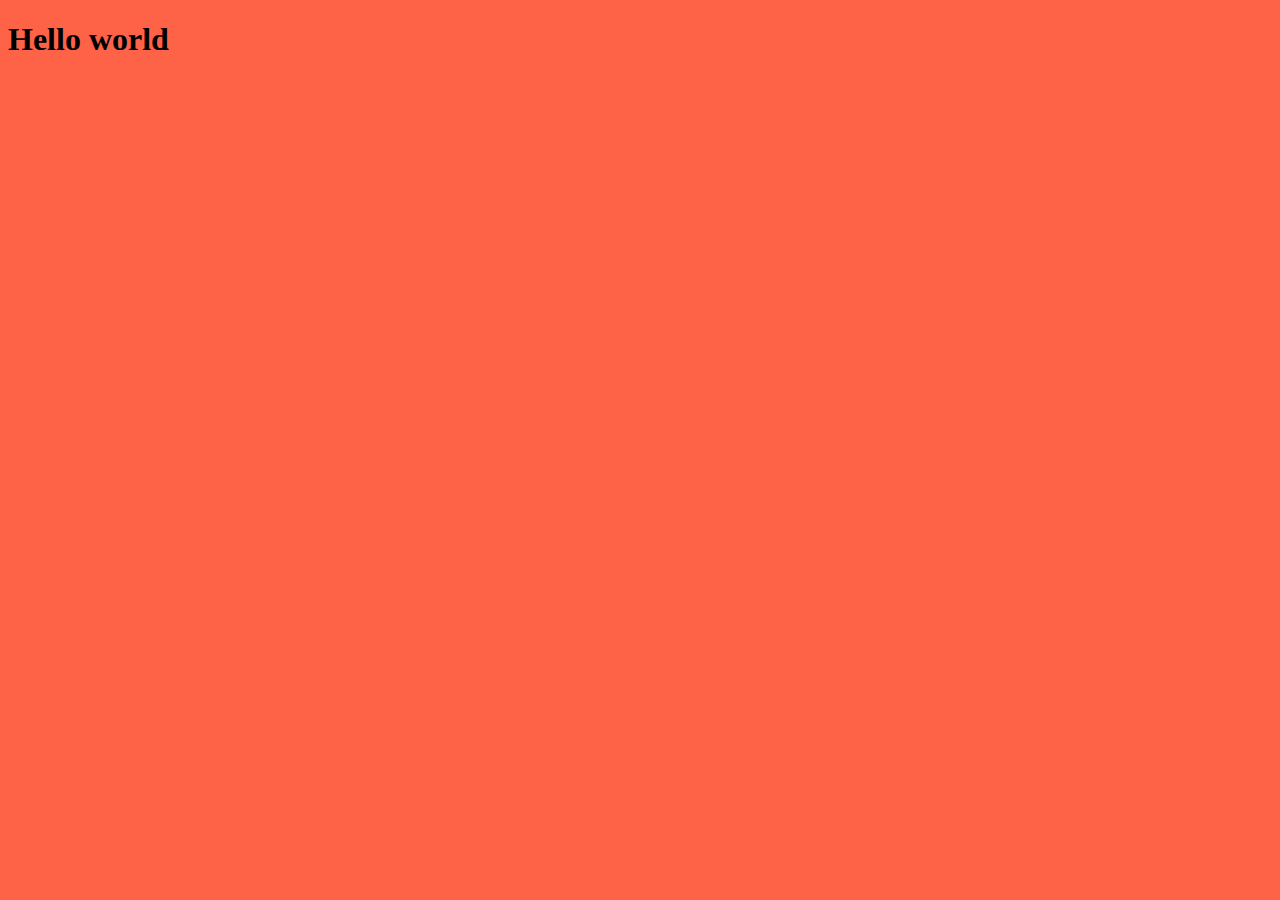
<file: project/navbar/index.html>
<!DOCTYPE html>
<html lang="en">
<head>
    <meta charset="UTF-8">
    <meta name="viewport" content="width=device-width, initial-scale=1.0">
    <link rel="stylesheet" href="css/styles.css">
    <title> Navbar project </title>
</head>
<body>
    

  
    <h1> Hello world </h1>



</body>
</html>
</file>
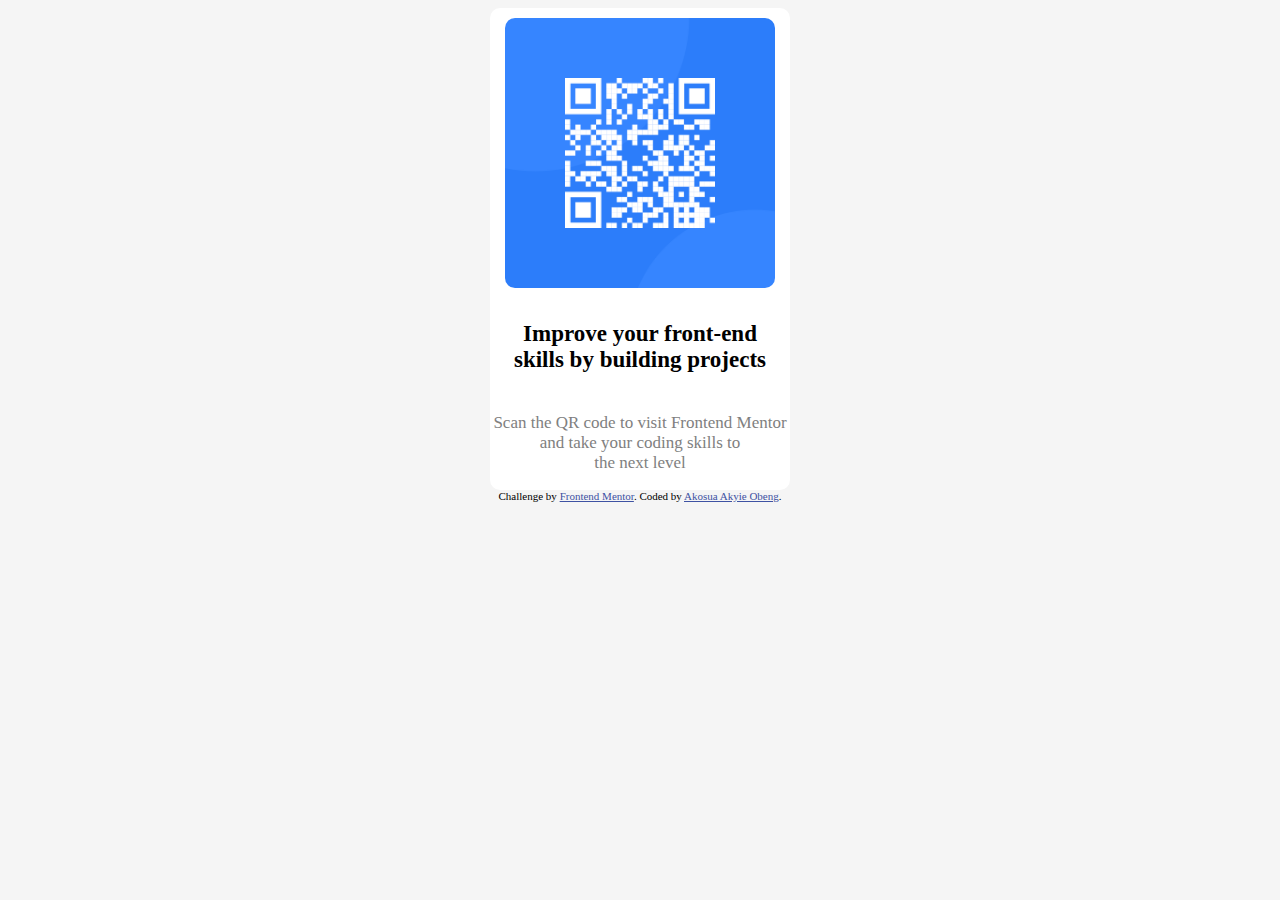
<file: project/card/qr-code-component-main-task/index.html>
<!DOCTYPE html>
<html lang="en">
<head>
  <meta charset="UTF-8">
  <meta name="viewport" content="width=device-width, initial-scale=1.0"> <!-- displays site properly based on user's device -->

  <link rel="icon" type="image/png" sizes="32x32" href="./images/favicon-32x32.png">
  
  <title>Frontend Mentor | QR code component</title>
  <link rel="stylesheet" type="text/css" href="style.css" /> 
</head>
<body>
  <!--Section element containing qr-code image and text-->
  <div class="center-div">
    <section>
      <article>
        <img src="images/image-qr-code.png" alt="image-qr-code">
          <p class="heading">Improve your front-end skills by building projects</p>
          <p>
            Scan the QR code to visit Frontend Mentor and take your coding skills to<br> the next level
          </p>
      </article>
    </section>
  </div>
  
  <div class="attribution">
    Challenge by <a href="https://www.frontendmentor.io?ref=challenge" target="_blank">Frontend Mentor</a>. 
    Coded by <a href="#">Akosua Akyie Obeng</a>.
  </div>
</body>
</html>
</file>
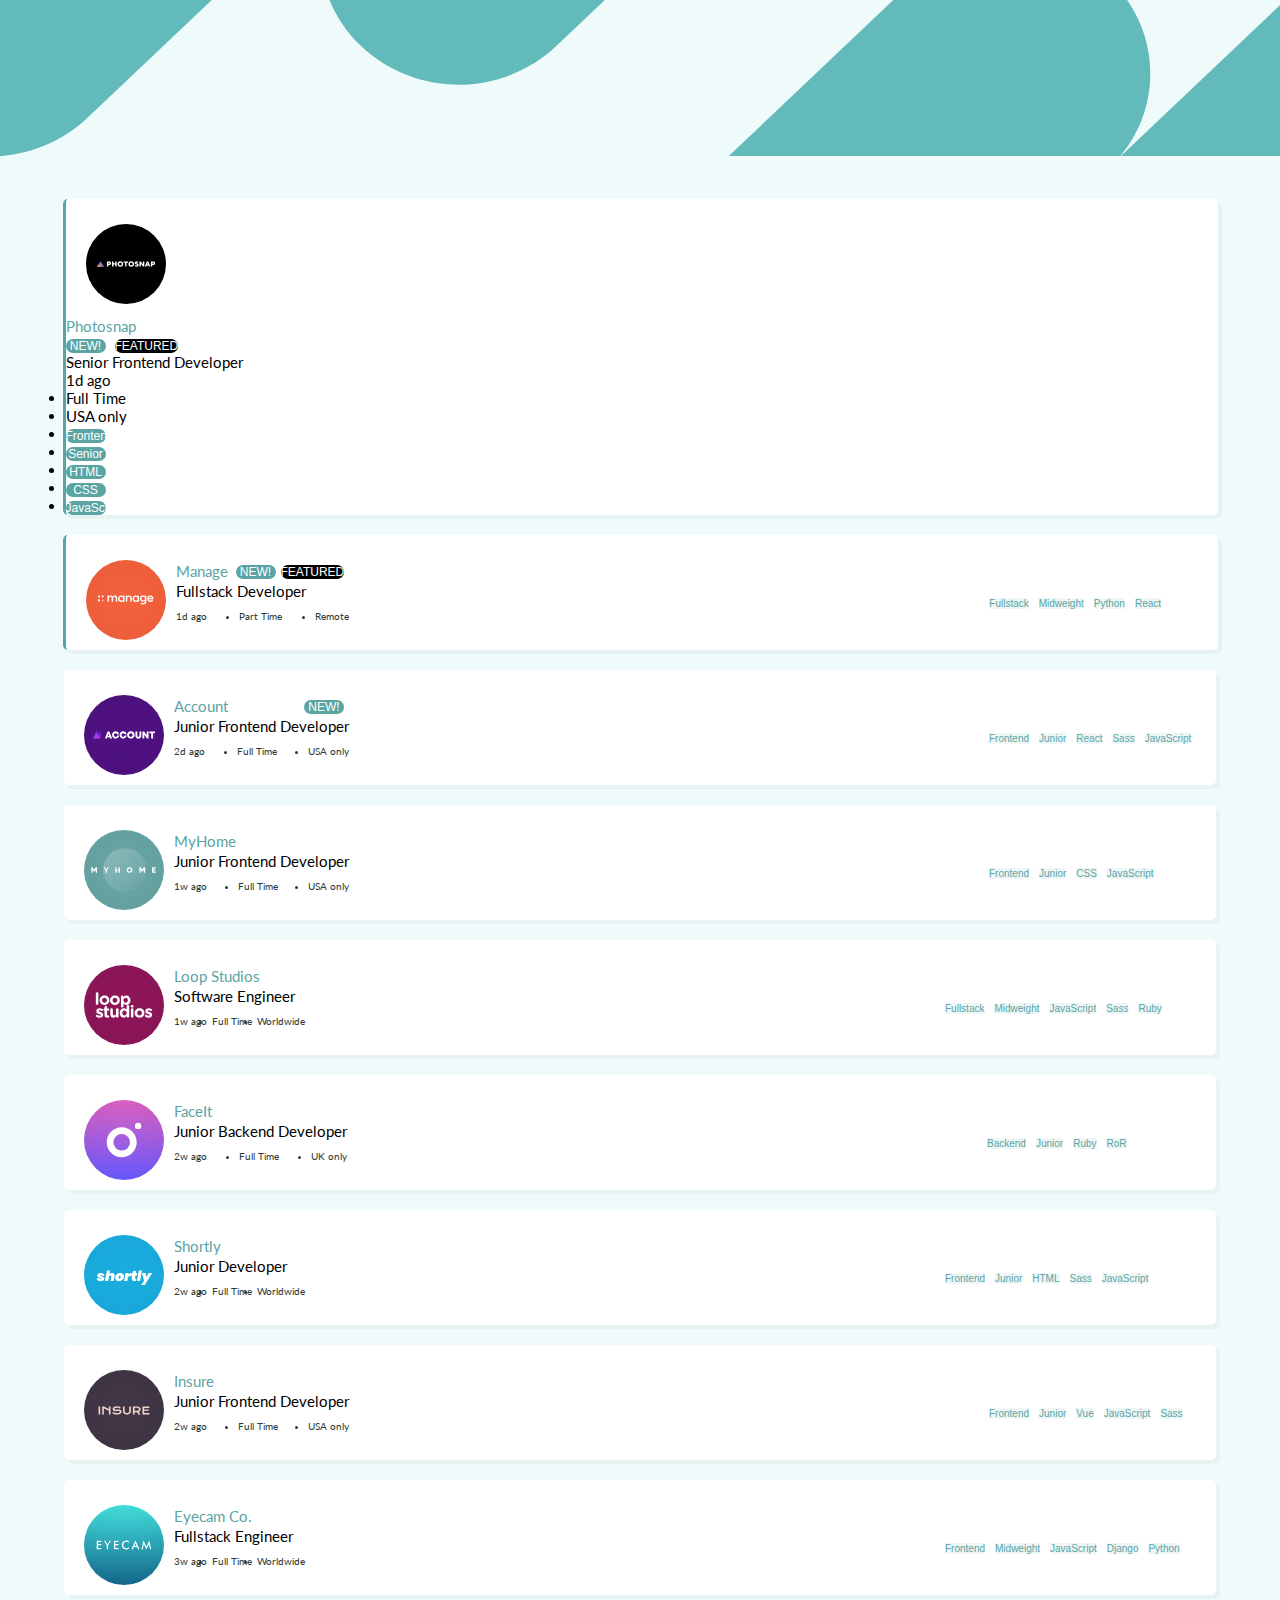
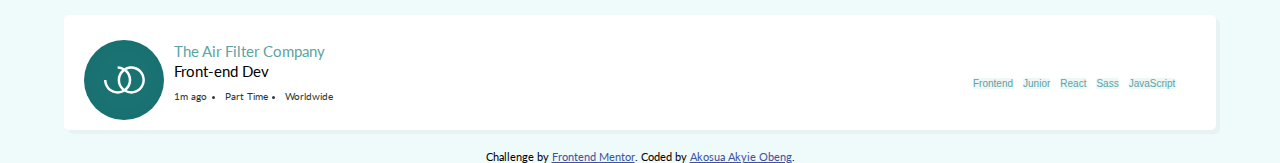
<file: project/card/static-job-listings-master/index.html>
<!DOCTYPE html>
<html lang="en">
<head>
  <meta charset="UTF-8">
  <meta name="viewport" content="width=device-width, initial-scale=1.0"> <!-- displays site properly based on user's device -->
  <link rel="icon" type="image/png" sizes="32x32" href="./images/favicon-32x32.png">
  <title>Frontend Mentor | Job Listings</title>
  <link rel="stylesheet" type="text/css" href="css/styles.css" />
  <link rel="stylesheet" href="https://fonts.google.com/specimen/League+Spartan">
  <link rel="preconnect" href="https://fonts.googleapis.com">
  <link rel="preconnect" href="https://fonts.gstatic.com" crossorigin>
  <link href="https://fonts.googleapis.com/css2?family=Lato:wght@300;400;700&family=Roboto:wght@300;400&display=swap" rel="stylesheet">

</head>
<body>
  <header>
    <img src="images/bg-header-desktop.svg" alt="header image">
  </header>
  <main>
    <!---Start of photosnap-->
    <section class="section-style">



      <!-- <div class="section-div">
        <img src="images/photosnap.svg" alt="photosnap">

        <article >
          <p class="company-name">Photosnap</p>
          <button>NEW!</button>
          <button class="featured-btn">FEATURED</button>
        </article>
        <p class="role">Senior Frontend Developer</p>
        <article class="schedule">
          <p>1d ago</p>
            <li>Full Time</li>
            <li>USA only</li>
        </article>
      </div>

      <article class="category">
        <ul>
          <li><button>Frontend</button></li>
          <li><button>Senior</button></li>
          <li><button>HTML</button></li>
          <li><button>CSS</button></li>
          <li><button>JavaScript</button></li>
        </ul>
      </article> -->


      <div class="big-card">

        <div class="card-content-right">


          <img src="images/photosnap.svg" alt="photosnap">

          <div class="card-content-text">


            <div>
              <p class="company-name">Photosnap</p>
              <button>NEW!</button>
              <button class="featured-btn">FEATURED</button>
            </div>


            <div>
              <p class="role">Senior Frontend Developer</p>
            </div>

            <div>
            
              <p>1d ago</p>
              <li>Full Time</li>
              <li>USA only</li>

            </div>

          </div>

        </div>



        <div class="card-content-left">

          <ul>
            <li><button>Frontend</button></li>
            <li><button>Senior</button></li>
            <li><button>HTML</button></li>
            <li><button>CSS</button></li>
            <li><button>JavaScript</button></li>
          </ul>

        </div>


      </div>




    </section>
    <!--End of photosnap-->

    <!--Start of manage-->
    <section class="section-style">
      <img src="images/manage.svg" alt="manage">
      <div class="section-div">
        <article >
          <p class="company-name">Manage</p>
          <button>NEW!</button>
          <button class="featured-btn">FEATURED</button>
        </article>
        <p class="role">Fullstack Developer</p>
        <article class="schedule">
          <p>1d ago</p>
            <li>Part Time</li>
            <li>Remote</li>
        </article>
      </div>
      <article class="category">
        <ul>
          <li><button>Fullstack</button></li>
          <li><button>Midweight</button></li>
          <li><button>Python</button></li>
          <li><button>React</button></li>
        </ul>
      </article>
    </section>
    <!--End of manage-->

    <!--Start of account-->
    <section>
      <img src="images/account.svg" alt="photosnap">
      <div class="section-div">
        <article >
          <p class="company-name">Account</p>
          <button>NEW!</button>
        </article>
        <p class="role">Junior Frontend Developer</p>
        <article class="schedule">
          <p>2d ago</p>
            <li>Full Time</li>
            <li>USA only</li>
        </article>
      </div>
      <article class="category">
        <ul>
          <li><button>Frontend</button></li>
          <li><button>Junior</button></li>
          <li><button>React</button></li>
          <li><button>Sass</button></li>
          <li><button>JavaScript</button></li>
        </ul>
      </article>
    </section>
    <!--End of account-->

    <!--Start of MyHome-->
    <section>
      <img src="images/myhome.svg" alt="photosnap">
      <div class="section-div">
        <article >
          <p class="company-name">MyHome</p>
        </article>
        <p class="role">Junior Frontend Developer</p>
        <article class="schedule">
          <p>1w ago</p>
            <li>Full Time</li>
            <li>USA only</li>
        </article>
      </div>
      <article class="category">
        <ul>
          <li><button>Frontend</button></li>
          <li><button>Junior</button></li>
          <li><button>CSS</button></li>
          <li><button>JavaScript</button></li>
        </ul>
      </article>
    </section>
    <!--End of my home-->

    <!--start of loop studios-->
    <section>
      <img src="images/loop-studios.svg" alt="loop">
      <div class="section-div">
        <article >
          <p class="company-name">Loop Studios</p>
        </article>
        <p class="role">Software Engineer</p>
        <article class="schedule">
          <p>1w ago</p>
          <li>Full Time</li>
          <li>Worldwide</li>
        </article>
      </div>
      <article class="category">
        <ul>
          <li><button>Fullstack</button></li>
          <li><button>Midweight</button></li>
          <li><button>JavaScript</button></li>
          <li><button>Sass</button></li>
          <li><button>Ruby</button></li>
        </ul>
      </article>
    </section>
    <!--End of loop studios-->

    <!--Faceit beginning-->
    <section>
      <img src="images/faceit.svg" alt="faceit">
      <div class="section-div">
        <article >
          <p class="company-name">FaceIt</p>
        </article>
        <p class="role">Junior Backend Developer</p>
        <article class="schedule">
          <p>2w ago</p>
            <li>Full Time</li>
            <li>UK only</li>
        </article>
      </div>
      <article class="category">
        <ul>
          <li><button>Backend</button></li>
          <li><button>Junior</button></li>
          <li><button>Ruby</button></li>
          <li><button>RoR</button></li>
        </ul>
      </article>
    </section>
    <!--End of faceit-->

    <!--Beginning of shortly-->
    <section>
      <img src="images/shortly.svg" alt="shortly">
      <div class="section-div">
        <article >
          <p class="company-name">Shortly</p>
        </article>
        <p class="role">Junior Developer</p>
        <article class="schedule">
          <p>2w ago </p>
            <li>Full Time</li>
            <li>Worldwide</li>
        </article>
      </div>
      <article class="category">
        <ul>
          <li><button>Frontend</button></li>
          <li><button>Junior</button></li>
          <li><button>HTML</button></li>
          <li><button>Sass</button></li>
          <li><button>JavaScript</button></li>
        </ul>
      </article>
    </section>
    <!--End of shortly-->

    <!--insure beginning-->
    <section>
      <img src="images/insure.svg" alt="insure">
      <div class="section-div">
        <article >
          <p class="company-name">Insure</p>
        </article>
        <p class="role">Junior Frontend Developer</p>
        <article class="schedule">
          <p>2w ago </p>
            <li>Full Time</li>
            <li>USA only</li>
        </article>
      </div>
      <article class="category">
        <ul>
          <li><button>Frontend</button></li>
          <li><button>Junior</button></li>
          <li><button>Vue</button></li>
          <li><button>JavaScript</button></li>
          <li><button>Sass</button></li>
        </ul>
      </article>
    </section>
    <!--End of insure-->

    <!--eyecam beginning-->
    <section>
      <img src="images/eyecam-co.svg" alt="Eyecam">
      <div class="section-div">
        <article >
          <p class="company-name">Eyecam Co.</p>
        </article>
        <p class="role">Fullstack Engineer</p>
        <article class="schedule">
          <p>3w ago </p>
            <li>Full Time</li>
            <li>Worldwide</li>
        </article>
      </div>
      <article class="category">
        <ul>
          <li><button>Frontend</button></li>
          <li><button>Midweight</button></li>
          <li><button>JavaScript</button></li>
          <li><button>Django</button></li>
          <li><button>Python</button></li>
        </ul>
      </article>
    </section>
    <!--End of eyecam-->

    <!--eyecam beginning-->
    <section>
      <img src="images/the-air-filter-company.svg" alt="The air Filter Company">
      <div class="section-div">
        <article >
          <p class="company-name">The Air Filter Company</p>
        </article>
        <p class="role">Front-end Dev</p>
        <article class="schedule">
          <p>1m ago </p>
            <li>Part Time</li>
            <li>Worldwide</li>
        </article>
      </div>
      <article class="category">
        <ul>
          <li><button>Frontend</button></li>
          <li><button>Junior</button></li>
          <li><button>React</button></li>
          <li><button>Sass</button></li>
          <li><button>JavaScript</button></li>
        </ul>
      </article>
    </section>
    <!--End of eyecam-->

  </main>

  <div class="attribution">
    Challenge by <a href="https://www.frontendmentor.io?ref=challenge" target="_blank">Frontend Mentor</a>. 
    Coded by <a href="#">Akosua Akyie Obeng</a>.
  </div>
</body>
</html>
</file>
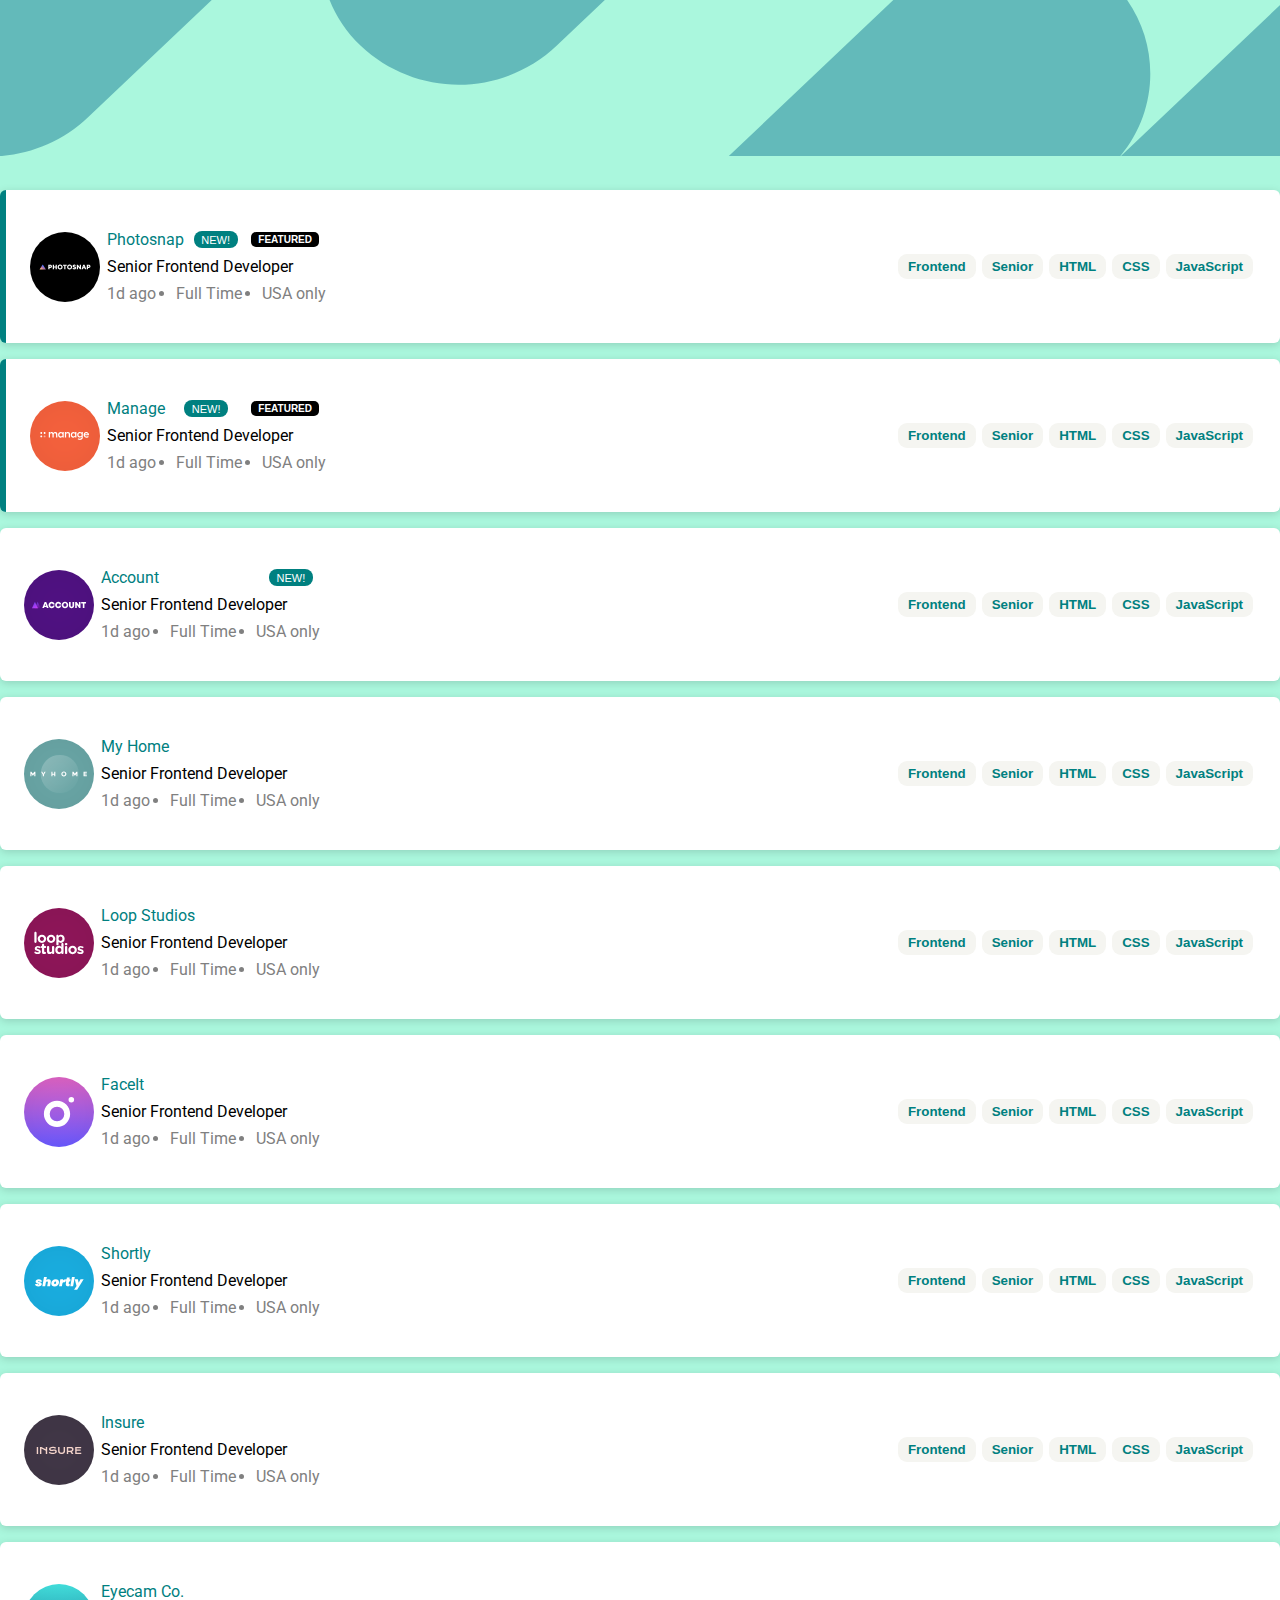
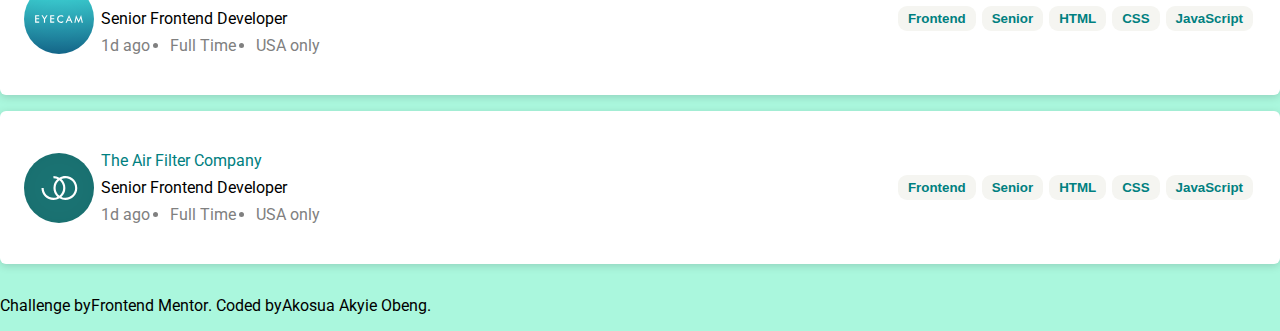
<file: project/card/static-job-listings-master/index-solution.html>
<!DOCTYPE html>
<html lang="en">
<head>
  <meta charset="UTF-8">
  <meta name="viewport" content="width=device-width, initial-scale=1.0"> <!-- displays site properly based on user's device -->
  <link rel="icon" type="image/png" sizes="32x32" href="./images/favicon-32x32.png">
  <title>Frontend Mentor | Job Listings</title>
  <link rel="stylesheet" type="text/css" href="css/style-1.css" />
  <link rel="stylesheet" href="https://fonts.google.com/specimen/League+Spartan">
  <link rel="preconnect" href="https://fonts.googleapis.com">
  <link rel="preconnect" href="https://fonts.gstatic.com" crossorigin>
  <link href="https://fonts.googleapis.com/css2?family=Inconsolata:wght@300;400;500;600&family=Lato:wght@300;400;700&family=Roboto:wght@300;400&display=swap" rel="stylesheet">
  
</head>
<body>
  <header>
    <img src="images/bg-header-desktop.svg" alt="header image">
  </header>


  <main>
    <!---Start of photosnap-->
    <section class="section-style">

 
      <div class="big-card big-card-one">
        <div class="card-content-left">
          <img class="content-image" src="images/photosnap.svg" alt="photosnap">
          <div class="card-content-text">
            <div class="cta-1">
              <p class="company-name">Photosnap</p>
              <button class="tag">NEW!</button>
              <button class="featured-btn">FEATURED</button>
            </div>
            <div>
              <p class="role">Senior Frontend Developer</p>
            </div>

            <div class="cta-2">
            
              <p>1d ago</p>
              <li>Full Time</li>
              <li>USA only</li>

            </div>

          </div>

        </div>



        <div class="card-content-right">

          <ul>
            <li><button>Frontend</button></li>
            <li><button>Senior</button></li>
            <li><button>HTML</button></li>
            <li><button>CSS</button></li>
            <li><button>JavaScript</button></li>
          </ul>

        </div>

      </div>

 
      <div class="big-card big-card-one">
        <div class="card-content-left">
          <img class="content-image" src="images/manage.svg" alt="photosnap">
          <div class="card-content-text">
            <div class="cta-1">
              <p class="company-name">Manage</p>
              <button class="tag">NEW!</button>
              <button class="featured-btn">FEATURED</button>
            </div>
            <div>
              <p class="role">Senior Frontend Developer</p>
            </div>

            <div class="cta-2">
            
              <p>1d ago</p>
              <li>Full Time</li>
              <li>USA only</li>

            </div>

          </div>

        </div>



        <div class="card-content-right">

          <ul>
            <li><button>Frontend</button></li>
            <li><button>Senior</button></li>
            <li><button>HTML</button></li>
            <li><button>CSS</button></li>
            <li><button>JavaScript</button></li>
          </ul>

        </div>

      </div>


      <div class="big-card">
        <div class="card-content-left">
          <img class="content-image" src="images/account.svg" alt="photosnap">
          <div class="card-content-text">
            <div class="cta-1 cta-account">
              <p class="company-name">Account</p>
              <button class="tag">NEW!</button>
            </div>
            <div>
              <p class="role">Senior Frontend Developer</p>
            </div>

            <div class="cta-2">
            
              <p>1d ago</p>
              <li>Full Time</li>
              <li>USA only</li>

            </div>

          </div>

        </div>



        <div class="card-content-right">

          <ul>
            <li><button>Frontend</button></li>
            <li><button>Senior</button></li>
            <li><button>HTML</button></li>
            <li><button>CSS</button></li>
            <li><button>JavaScript</button></li>
          </ul>

        </div>

      </div>



      <div class="big-card">
        <div class="card-content-left">
          <img class="content-image" src="images/myhome.svg" alt="photosnap">
          <div class="card-content-text">
            <div class="cta-1">
              <p class="company-name">My Home</p>
            </div>
            <div>
              <p class="role">Senior Frontend Developer</p>
            </div>

            <div class="cta-2">
            
              <p>1d ago</p>
              <li>Full Time</li>
              <li>USA only</li>

            </div>

          </div>

        </div>



        <div class="card-content-right">

          <ul>
            <li><button>Frontend</button></li>
            <li><button>Senior</button></li>
            <li><button>HTML</button></li>
            <li><button>CSS</button></li>
            <li><button>JavaScript</button></li>
          </ul>

        </div>

      </div>


      <div class="big-card">
        <div class="card-content-left">
          <img class="content-image" src="images/loop-studios.svg" alt="logo">
          <div class="card-content-text">
            <div class="cta-1">
              <p class="company-name">Loop Studios</p>
            </div>
            <div>
              <p class="role">Senior Frontend Developer</p>
            </div>

            <div class="cta-2">
            
              <p>1d ago</p>
              <li>Full Time</li>
              <li>USA only</li>

            </div>

          </div>

        </div>



        <div class="card-content-right">

          <ul>
            <li><button>Frontend</button></li>
            <li><button>Senior</button></li>
            <li><button>HTML</button></li>
            <li><button>CSS</button></li>
            <li><button>JavaScript</button></li>
          </ul>

        </div>

      </div>

      <div class="big-card">
        <div class="card-content-left">
          <img class="content-image" src="images/faceit.svg" alt="logo">
          <div class="card-content-text">
            <div class="cta-1">
              <p class="company-name">FaceIt</p>
            </div>
            <div>
              <p class="role">Senior Frontend Developer</p>
            </div>

            <div class="cta-2">
            
              <p>1d ago</p>
              <li>Full Time</li>
              <li>USA only</li>

            </div>

          </div>

        </div>



        <div class="card-content-right">

          <ul>
            <li><button>Frontend</button></li>
            <li><button>Senior</button></li>
            <li><button>HTML</button></li>
            <li><button>CSS</button></li>
            <li><button>JavaScript</button></li>
          </ul>

        </div>

      </div>


      <div class="big-card">
        <div class="card-content-left">
          <img class="content-image" src="images/shortly.svg" alt="logo">
          <div class="card-content-text">
            <div class="cta-1">
              <p class="company-name">Shortly</p>
            </div>
            <div>
              <p class="role">Senior Frontend Developer</p>
            </div>

            <div class="cta-2">
            
              <p>1d ago</p>
              <li>Full Time</li>
              <li>USA only</li>

            </div>

          </div>

        </div>



        <div class="card-content-right">

          <ul>
            <li><button>Frontend</button></li>
            <li><button>Senior</button></li>
            <li><button>HTML</button></li>
            <li><button>CSS</button></li>
            <li><button>JavaScript</button></li>
          </ul>

        </div>

      </div>

      <div class="big-card">
        <div class="card-content-left">
          <img class="content-image" src="images/insure.svg" alt="logo">
          <div class="card-content-text">
            <div class="cta-1">
              <p class="company-name">Insure</p>
            </div>
            <div>
              <p class="role">Senior Frontend Developer</p>
            </div>

            <div class="cta-2">
            
              <p>1d ago</p>
              <li>Full Time</li>
              <li>USA only</li>

            </div>

          </div>

        </div>



        <div class="card-content-right">

          <ul>
            <li><button>Frontend</button></li>
            <li><button>Senior</button></li>
            <li><button>HTML</button></li>
            <li><button>CSS</button></li>
            <li><button>JavaScript</button></li>
          </ul>

        </div>

      </div>


      <div class="big-card">
        <div class="card-content-left">
          <img class="content-image" src="images/eyecam-co.svg" alt="logo">
          <div class="card-content-text">
            <div class="cta-1">
              <p class="company-name">Eyecam Co.</p>
            </div>
            <div>
              <p class="role">Senior Frontend Developer</p>
            </div>

            <div class="cta-2">
            
              <p>1d ago</p>
              <li>Full Time</li>
              <li>USA only</li>

            </div>

          </div>

        </div>



        <div class="card-content-right">

          <ul>
            <li><button>Frontend</button></li>
            <li><button>Senior</button></li>
            <li><button>HTML</button></li>
            <li><button>CSS</button></li>
            <li><button>JavaScript</button></li>
          </ul>

        </div>

      </div>


      <div class="big-card">
        <div class="card-content-left">
          <img class="content-image" src="images/the-air-filter-company.svg" alt="logo">
          <div class="card-content-text">
            <div class="cta-1">
              <p class="company-name">The Air Filter Company</p>
            </div>
            <div>
              <p class="role">Senior Frontend Developer</p>
            </div>

            <div class="cta-2">
            
              <p>1d ago</p>
              <li>Full Time</li>
              <li>USA only</li>

            </div>

          </div>

        </div>



        <div class="card-content-right">

          <ul>
            <li><button>Frontend</button></li>
            <li><button>Senior</button></li>
            <li><button>HTML</button></li>
            <li><button>CSS</button></li>
            <li><button>JavaScript</button></li>
          </ul>

        </div>

      </div>
 
    </section>
 

    


  <div class="attribution">
    Challenge by <a href="https://www.frontendmentor.io?ref=challenge" target="_blank">Frontend Mentor</a>. 
    Coded by <a href="#">Akosua Akyie Obeng</a>.
  </div>


  </main>


</body>
</html>
</file>
<file: project/navbar/css/styles.css>
body{
    background-color: tomato;
}
</file>
<file: project/card/qr-code-component-main-task/style.css>
body{
  background-color: whitesmoke;
  display: flex;
  flex-direction: column;
  align-items: center;
  justify-content: center;
}

section{
  background: white;
  width: 300px;
  border-radius: 10px;
}

article{
  display: flex;
  flex-direction: column;
  align-items: center;
  justify-content: center;
}
article img{
  border-radius: 10px;
  width: 90%;
  margin: 10px;
  height: auto;
}

.heading{
  width: 90%;
  font-weight: 700;
  font-size: 23px;
  color: black;
  text-align: center;
}
article p{
  font-size: 17px;
  font-weight: 300;
  color: grey;
  text-align: center;
}


.attribution { font-size: 11px; text-align: center; }
.attribution a { color: hsl(228, 45%, 44%); }
</file>
<file: project/card/static-job-listings-master/css/styles.css>
*{
  padding: 0;
  margin: 0;
}

body{
  background-color: hsl(180, 52%, 96%);
  font-family: 'Lato', sans-serif;
  /* font-family: 'Roboto', sans-serif; */
  /* font-family: 'League Spartan', sans-serif; */
  font-size: 15px;
}

main{
  display: flex;
  flex-direction: column;
  align-items: center;
  justify-content: center;
}

header{
  margin-bottom: 40px;
}

section{
  display: flex;
  align-items: center;
  background: white;
  width: 90%;
  margin-bottom: 15px;
  border-radius: 5px;
  box-shadow: 4px 4px rgba(0, 0, 0, 0.03);
  margin-bottom: 20px;
}
.section-style{
  
  border-left-style: solid;
  border-left-color: hsl(180, 29%, 50%);


  


}
.section-div{
  display: flex;
  flex-direction: column;
  justify-content: space-around;
}
section img{
  width: 80px;
  height: 80px;
  margin: 25px 10px 10px 20px;
}

article{
  display: flex;
  justify-content: space-between;
  align-items: center;
  margin-bottom: 2px;
}
.company-name{
  color: hsl(180, 29%, 50%);
  margin-right: 8px;
}

button{
  border-radius: 10px;
  color: white;
  background-color:  hsl(180, 29%, 50%);
  margin-right: 5px;
  margin-top: 3px;
  border-style: none;
  width: 40px;
  font-size: 12px;
}
.featured-btn{
  width: auto;
  background-color: black;
}

.schedule{
  font-size: 10px;
  color: hsl(180, 14%, 20%);
  margin-top: 10px;
}
.schedule li{
  margin-left: 5px;
}

.category{
  position: relative;
}
.category ul{
  display: flex;
  position: absolute;
  justify-content: flex-end;
  top: 0;
  left: 40pc;
  list-style: none;
  padding: 0;
}
.category ul li button{
  background-color: hsl(180, 31%, 95%);
  margin-right: 10px;
  color: hsl(180, 29%, 50%);
  font-size: 10px;
  width: auto;
  border-radius: 2px;
}

@media (max-width: 750px) {
  /* CSS rules for screens smaller than 768px */
  header img{
    width: 100%;
  }
  section{
    display: flex;
    flex-direction: column;
    width: 90%;
    height: 11pc;
    position: relative;
    z-index: 1;
    margin-top: 25px;
  }
  section img{
    width: 65px;
    height: 65px;
    position: absolute;
    top: -50px;
    left: 20px;
    z-index: 2;
  }
  article{
    margin-top: 30px;
    display: flex;
    align-items: self-start;
    justify-content: left;
    margin-right: 14pc;
    
  }
  .section-div{
    /* border-bottom: 1px solid grey; */
  }
  .category{
    margin-right: 105pc;
  }
  .category ul li button{
    width: 60px;
    height: 40px;
  }
}


.attribution { font-size: 11px; text-align: center; }
.attribution a { color: hsl(228, 45%, 44%); }
</file>
<file: project/card/static-job-listings-master/css/style-1.css>
* {
    margin: 0;
    padding: 0;
}

body {
    background: rgb(228, 228, 228);
    font-family: "Inconsolata", monospace;
    font-family: "Lato", sans-serif;
    font-family: "Roboto", sans-serif;
    background-color: rgb(170, 247, 221); 

}

main {
    width: 80rem;
    margin: 0px auto;
    /*height: 100vh; */
}

section{
  margin-top: 30px;
}

.big-card {
    display: flex;
    justify-content: space-between;
    align-items: center;
    padding: 1.5em;
    margin-bottom: 1em;
    background-color: white;
    /* border-width: 6px; */
    /* border-top-left-radius: 9px;
    border-bottom-left-radius: 9px; */
    border-radius: 6px;
    box-shadow: rgba(0, 0, 0, 0.15) 0px 2px 8px;
}
.big-card-one{
  border-left: 6px solid teal;
}
.card-content-left {
    display: flex;
    justify-content: center;
    align-items: center;
    /* background-color: gray; */
}

.card-content-left div {
    margin: 8px 0;
}

.content-image {
    width: 70px;
    height: 70px;
    margin-right: 7px;
}

.cta-1 {
    display: flex;
    justify-content: space-between;
    align-items: center;
}

.cta-1 .tag {
    background-color: teal;
    color: white;
    font-size: 11px;
}

/* Re-write-code to remove importance */
/*done*/
.cta-1 .featured-btn {
    background-color: black;
    color: white;
    border-radius: 5px;
    font-size: 10px;
    font-weight: 600;
}

.company-name {
    margin-right: 3px;
    color: teal;
  }

.cta-1 button {
    background-color: rgb(165, 156, 144);
    padding: 0.2em 0.7em;
    margin-right: 7px;
    border-radius: 8px;
}
.cta-account{
  margin-left: 20px;
}

.card-content-right {
    display: flex;
    /* background-color: beige; */
}

ul {
    display: flex;
}

li {
    list-style: none;
}

li button {
    border: none;
    margin: 3px;
    background-color: rgb(245, 245, 241);
    font-weight: 600;
    color: teal;
    padding: 5px 10px;
    border-radius: 9px;
}

button {
    border: none;
}

.cta-2 {
    display: flex;
    justify-content: space-between;
    color: grey;
}

.attribution {
    display: flex;
    padding: 1em 0;
}
.cta-2 li{
  list-style-type: disc;
  margin-left: 20px;
}


a {
    text-decoration: none;
    color: black;
    /* padding:; */
}


@media(max-width: 750px){
  main{
    width: 50rem;
  }

  section{
    display: flex;
    flex-direction: column;
    align-items: center;
    justify-content: center;
    width: 55rem;
  }

  .big-card{
    display: flex;
    flex-direction: column;
    justify-content: space-between;
    align-items: center;
    position: relative;
    margin-top: 60px;
    width: 20rem;
  }
  .content-image{
    position: absolute;
    top: -40px;
    z-index: 1;
    left: 20px;
  }
  .card-content-left{
    display: flex;
    flex-direction: column;
    align-items: center;
    justify-content: center;
  }
}
</file>
